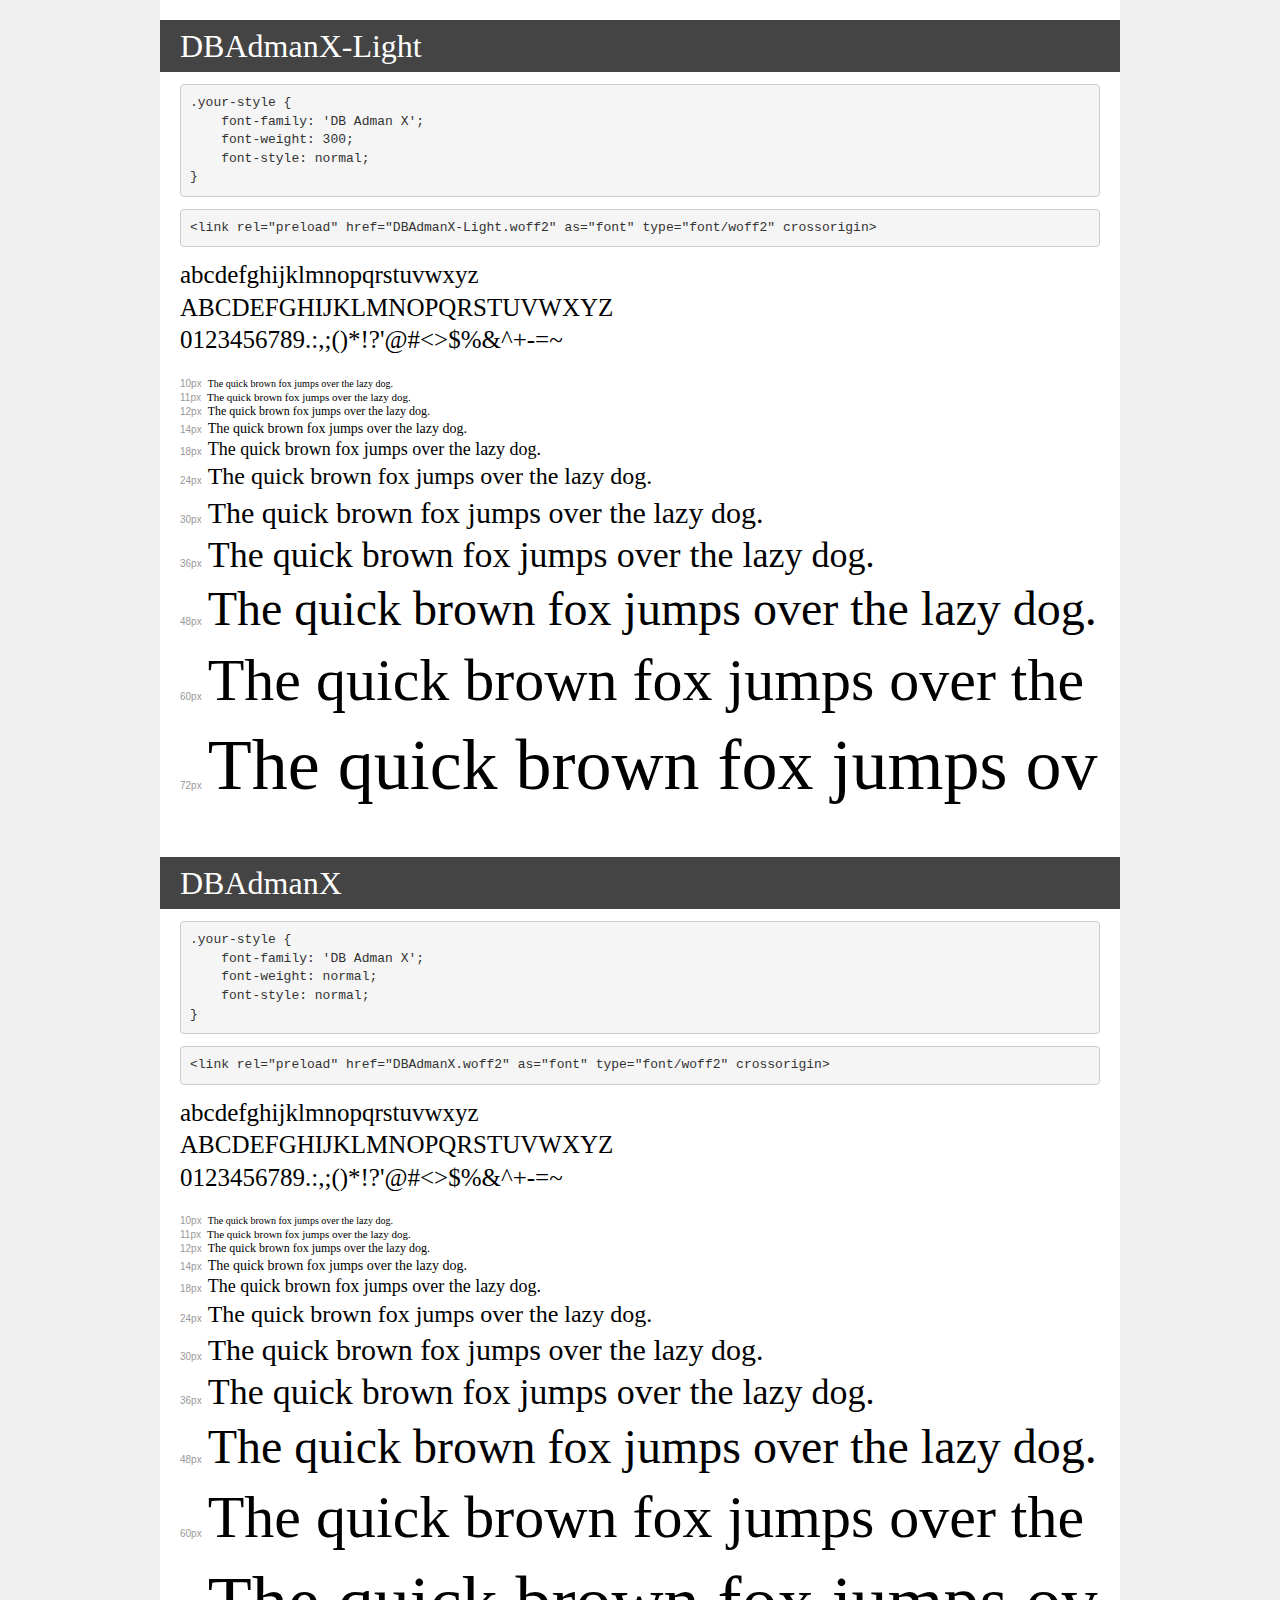
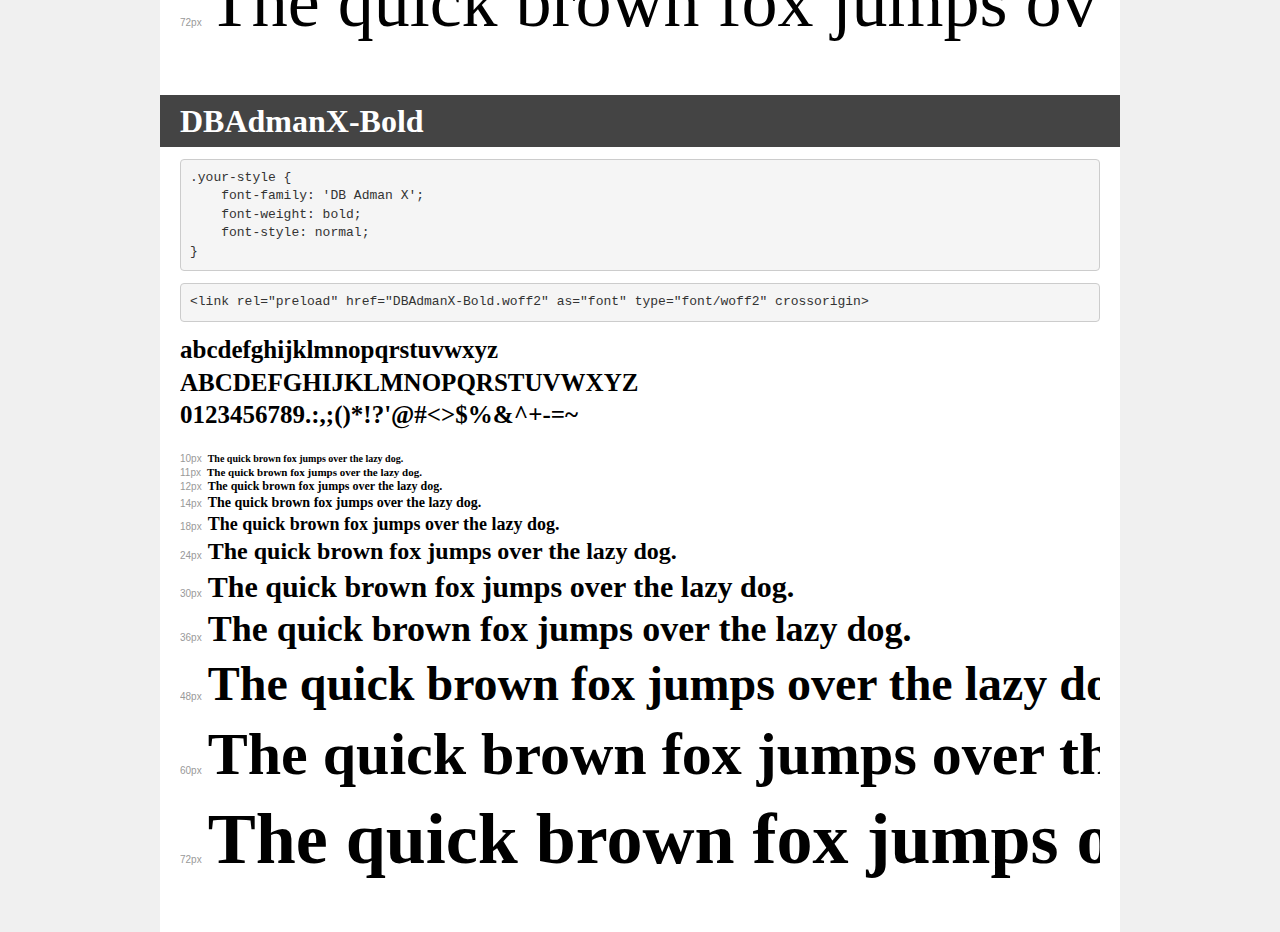
<file: assets/fonts/DBAdmanX/demo.html>
<!DOCTYPE html>
<html lang="en">
<head>
    <meta charset="utf-8">
    <meta http-equiv="X-UA-Compatible" content="IE=edge">
    <meta name="viewport" content="width=device-width, initial-scale=1">
    <meta name="robots" content="noindex, noarchive">
    <meta name="format-detection" content="telephone=no">
    <title>Transfonter demo</title>
    <link href="stylesheet.css" rel="stylesheet">
    <style>
        /*
        http://meyerweb.com/eric/tools/css/reset/
        v2.0 | 20110126
        License: none (public domain)
        */
        html, body, div, span, applet, object, iframe,
        h1, h2, h3, h4, h5, h6, p, blockquote, pre,
        a, abbr, acronym, address, big, cite, code,
        del, dfn, em, img, ins, kbd, q, s, samp,
        small, strike, strong, sub, sup, tt, var,
        b, u, i, center,
        dl, dt, dd, ol, ul, li,
        fieldset, form, label, legend,
        table, caption, tbody, tfoot, thead, tr, th, td,
        article, aside, canvas, details, embed,
        figure, figcaption, footer, header, hgroup,
        menu, nav, output, ruby, section, summary,
        time, mark, audio, video {
            margin: 0;
            padding: 0;
            border: 0;
            font-size: 100%;
            font: inherit;
            vertical-align: baseline;
        }
        /* HTML5 display-role reset for older browsers */
        article, aside, details, figcaption, figure,
        footer, header, hgroup, menu, nav, section {
            display: block;
        }
        body {
            line-height: 1;
        }
        ol, ul {
            list-style: none;
        }
        blockquote, q {
            quotes: none;
        }
        blockquote:before, blockquote:after,
        q:before, q:after {
            content: '';
            content: none;
        }
        table {
            border-collapse: collapse;
            border-spacing: 0;
        }
        /* demo styles */
        body {
            background: #f0f0f0;
            color: #000;
        }
        .page {
            background: #fff;
            width: 920px;
            margin: 0 auto;
            padding: 20px 20px 0 20px;
            overflow: hidden;
        }
        .font-container {
            overflow-x: auto;
            overflow-y: hidden;
            margin-bottom: 40px;
            line-height: 1.3;
            white-space: nowrap;
            padding-bottom: 5px;
        }
        h1 {
            position: relative;
            background: #444;
            font-size: 32px;
            color: #fff;
            padding: 10px 20px;
            margin: 0 -20px 12px -20px;
        }
        .letters {
            font-size: 25px;
            margin-bottom: 20px;
        }
        .s10:before {
            content: '10px';
        }
        .s11:before {
            content: '11px';
        }
        .s12:before {
            content: '12px';
        }
        .s14:before {
            content: '14px';
        }
        .s18:before {
            content: '18px';
        }
        .s24:before {
            content: '24px';
        }
        .s30:before {
            content: '30px';
        }
        .s36:before {
            content: '36px';
        }
        .s48:before {
            content: '48px';
        }
        .s60:before {
            content: '60px';
        }
        .s72:before {
            content: '72px';
        }
        .s10:before, .s11:before, .s12:before, .s14:before,
        .s18:before, .s24:before, .s30:before, .s36:before,
        .s48:before, .s60:before, .s72:before {
            font-family: Arial, sans-serif;
            font-size: 10px;
            font-weight: normal;
            font-style: normal;
            color: #999;
            padding-right: 6px;
        }
        pre {
            display: block;
            padding: 9px;
            margin: 0 0 12px;
            font-family: Monaco, Menlo, Consolas, "Courier New", monospace;
            font-size: 13px;
            line-height: 1.428571429;
            color: #333;
            font-weight: normal;
            font-style: normal;
            background-color: #f5f5f5;
            border: 1px solid #ccc;
            overflow-x: auto;
            border-radius: 4px;
        }
        /* responsive */
        @media (max-width: 959px) {
            .page {
                width: auto;
                margin: 0;
            }
        }
    </style>
</head>
<body>
<div class="page">
    <div class="demo">
        <h1 style="font-family: 'DB Adman X'; font-weight: 300; font-style: normal;">DBAdmanX-Light</h1>
        <pre title="Usage">.your-style {
    font-family: 'DB Adman X';
    font-weight: 300;
    font-style: normal;
}</pre>
        <pre title="Preload (optional)">
&lt;link rel=&quot;preload&quot; href=&quot;DBAdmanX-Light.woff2&quot; as=&quot;font&quot; type=&quot;font/woff2&quot; crossorigin&gt;</pre>
        <div class="font-container" style="font-family: 'DB Adman X'; font-weight: 300; font-style: normal;">
            <p class="letters">
                abcdefghijklmnopqrstuvwxyz<br>
ABCDEFGHIJKLMNOPQRSTUVWXYZ<br>
                0123456789.:,;()*!?'@#&lt;&gt;$%&^+-=~
            </p>
            <p class="s10" style="font-size: 10px;">The quick brown fox jumps over the lazy dog.</p>
            <p class="s11" style="font-size: 11px;">The quick brown fox jumps over the lazy dog.</p>
            <p class="s12" style="font-size: 12px;">The quick brown fox jumps over the lazy dog.</p>
            <p class="s14" style="font-size: 14px;">The quick brown fox jumps over the lazy dog.</p>
            <p class="s18" style="font-size: 18px;">The quick brown fox jumps over the lazy dog.</p>
            <p class="s24" style="font-size: 24px;">The quick brown fox jumps over the lazy dog.</p>
            <p class="s30" style="font-size: 30px;">The quick brown fox jumps over the lazy dog.</p>
            <p class="s36" style="font-size: 36px;">The quick brown fox jumps over the lazy dog.</p>
            <p class="s48" style="font-size: 48px;">The quick brown fox jumps over the lazy dog.</p>
            <p class="s60" style="font-size: 60px;">The quick brown fox jumps over the lazy dog.</p>
            <p class="s72" style="font-size: 72px;">The quick brown fox jumps over the lazy dog.</p>
        </div>
    </div>

    <div class="demo">
        <h1 style="font-family: 'DB Adman X'; font-weight: normal; font-style: normal;">DBAdmanX</h1>
        <pre title="Usage">.your-style {
    font-family: 'DB Adman X';
    font-weight: normal;
    font-style: normal;
}</pre>
        <pre title="Preload (optional)">
&lt;link rel=&quot;preload&quot; href=&quot;DBAdmanX.woff2&quot; as=&quot;font&quot; type=&quot;font/woff2&quot; crossorigin&gt;</pre>
        <div class="font-container" style="font-family: 'DB Adman X'; font-weight: normal; font-style: normal;">
            <p class="letters">
                abcdefghijklmnopqrstuvwxyz<br>
ABCDEFGHIJKLMNOPQRSTUVWXYZ<br>
                0123456789.:,;()*!?'@#&lt;&gt;$%&^+-=~
            </p>
            <p class="s10" style="font-size: 10px;">The quick brown fox jumps over the lazy dog.</p>
            <p class="s11" style="font-size: 11px;">The quick brown fox jumps over the lazy dog.</p>
            <p class="s12" style="font-size: 12px;">The quick brown fox jumps over the lazy dog.</p>
            <p class="s14" style="font-size: 14px;">The quick brown fox jumps over the lazy dog.</p>
            <p class="s18" style="font-size: 18px;">The quick brown fox jumps over the lazy dog.</p>
            <p class="s24" style="font-size: 24px;">The quick brown fox jumps over the lazy dog.</p>
            <p class="s30" style="font-size: 30px;">The quick brown fox jumps over the lazy dog.</p>
            <p class="s36" style="font-size: 36px;">The quick brown fox jumps over the lazy dog.</p>
            <p class="s48" style="font-size: 48px;">The quick brown fox jumps over the lazy dog.</p>
            <p class="s60" style="font-size: 60px;">The quick brown fox jumps over the lazy dog.</p>
            <p class="s72" style="font-size: 72px;">The quick brown fox jumps over the lazy dog.</p>
        </div>
    </div>

    <div class="demo">
        <h1 style="font-family: 'DB Adman X'; font-weight: bold; font-style: normal;">DBAdmanX-Bold</h1>
        <pre title="Usage">.your-style {
    font-family: 'DB Adman X';
    font-weight: bold;
    font-style: normal;
}</pre>
        <pre title="Preload (optional)">
&lt;link rel=&quot;preload&quot; href=&quot;DBAdmanX-Bold.woff2&quot; as=&quot;font&quot; type=&quot;font/woff2&quot; crossorigin&gt;</pre>
        <div class="font-container" style="font-family: 'DB Adman X'; font-weight: bold; font-style: normal;">
            <p class="letters">
                abcdefghijklmnopqrstuvwxyz<br>
ABCDEFGHIJKLMNOPQRSTUVWXYZ<br>
                0123456789.:,;()*!?'@#&lt;&gt;$%&^+-=~
            </p>
            <p class="s10" style="font-size: 10px;">The quick brown fox jumps over the lazy dog.</p>
            <p class="s11" style="font-size: 11px;">The quick brown fox jumps over the lazy dog.</p>
            <p class="s12" style="font-size: 12px;">The quick brown fox jumps over the lazy dog.</p>
            <p class="s14" style="font-size: 14px;">The quick brown fox jumps over the lazy dog.</p>
            <p class="s18" style="font-size: 18px;">The quick brown fox jumps over the lazy dog.</p>
            <p class="s24" style="font-size: 24px;">The quick brown fox jumps over the lazy dog.</p>
            <p class="s30" style="font-size: 30px;">The quick brown fox jumps over the lazy dog.</p>
            <p class="s36" style="font-size: 36px;">The quick brown fox jumps over the lazy dog.</p>
            <p class="s48" style="font-size: 48px;">The quick brown fox jumps over the lazy dog.</p>
            <p class="s60" style="font-size: 60px;">The quick brown fox jumps over the lazy dog.</p>
            <p class="s72" style="font-size: 72px;">The quick brown fox jumps over the lazy dog.</p>
        </div>
    </div>

</div>
</body>
</html>
</file>
<file: assets/fonts/DBAdmanX/stylesheet.css>
@font-face {
    font-family: 'DBAdmanXLight';
    src: url('DBAdmanX-Light.woff2') format('woff2'), url('DBAdmanX-Light.woff') format('woff');
    font-weight: 300;
    font-style: normal;
    font-display: swap;
}

@font-face {
    font-family: 'DBAdmanX';
    src: url('DBAdmanX.woff2') format('woff2'), url('DBAdmanX.woff') format('woff');
    font-weight: normal;
    font-style: normal;
    font-display: swap;
}

@font-face {
    font-family: 'DBAdmanXBold';
    src: url('DBAdmanX-Bold.woff2') format('woff2'), url('DBAdmanX-Bold.woff') format('woff');
    font-weight: bold;
    font-style: normal;
    font-display: swap;
}
</file>
